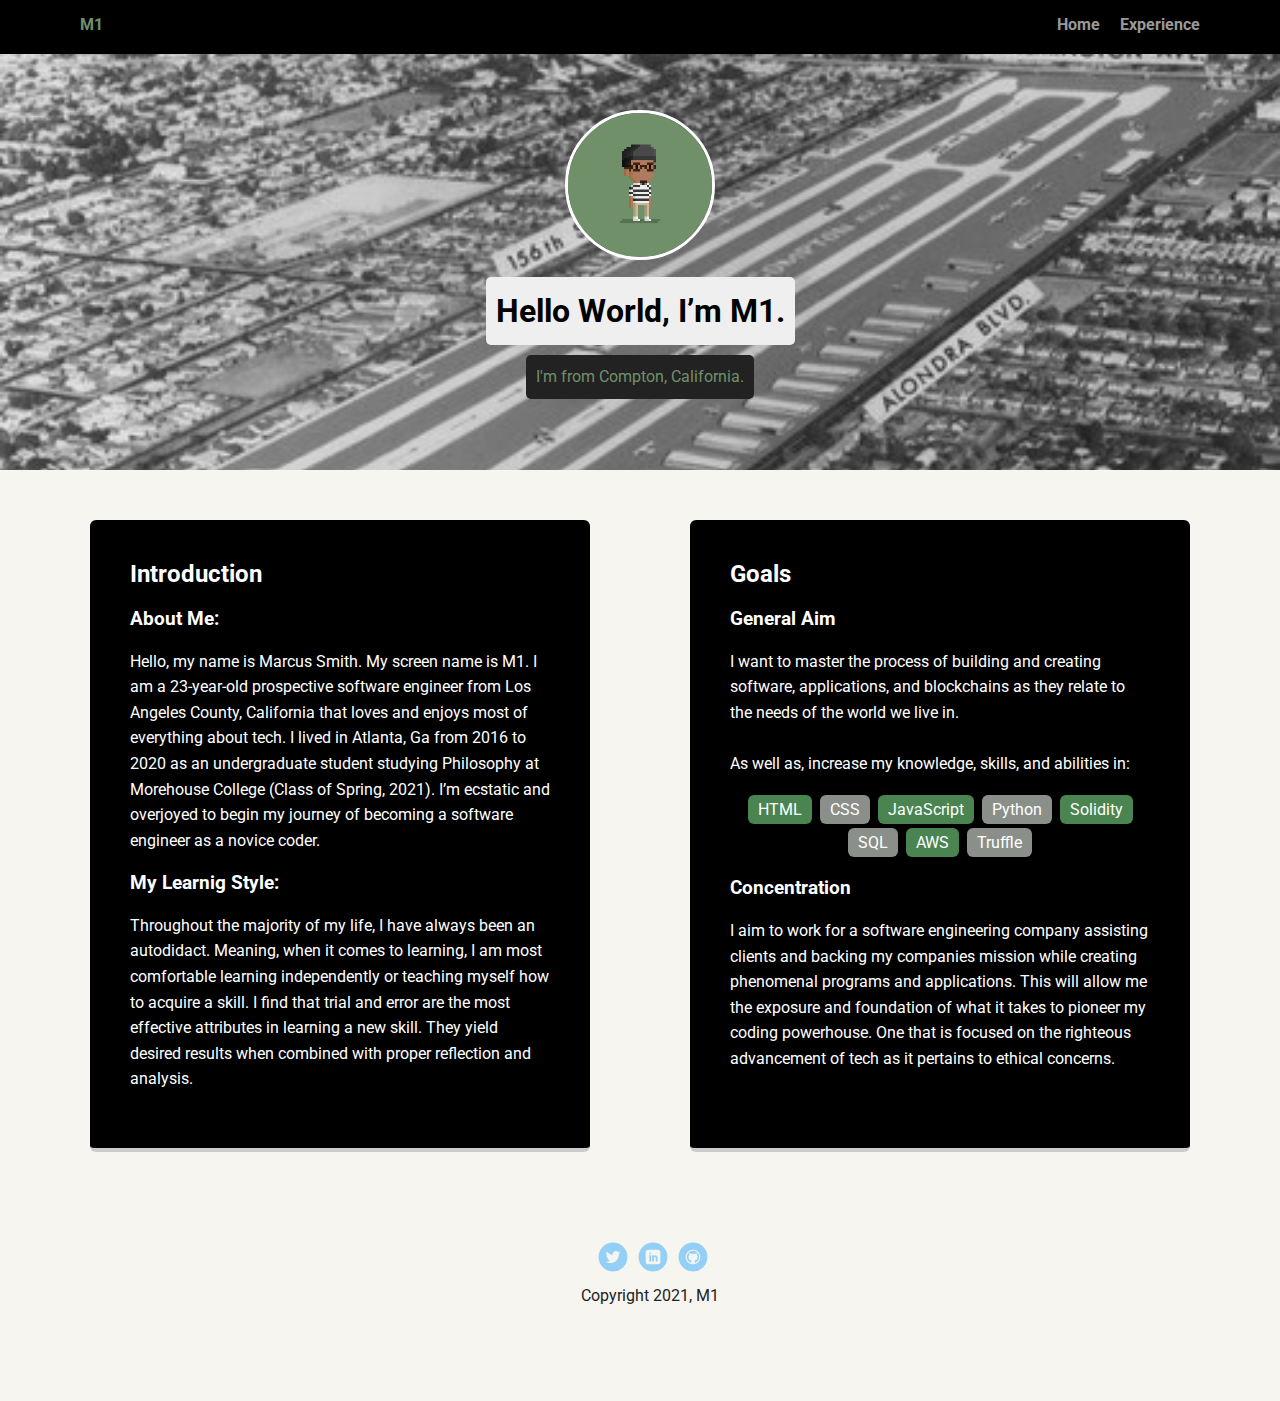
<file: index.html>
<!DOCTYPE html>
<html lang="en">
  <head>
    <meta charset="utf-8" />
    <title>M1's Profile</title>
    <meta name="viewport" content="width=device-width, initial-scale=1.0" />
    <link rel="stylesheet" href="styles.css" />
    <link
      href="https://fonts.googleapis.com/css?family=Muli%7CRoboto:400,300,500,700,900"
      rel="stylesheet"
    />
  </head>
  <body>
    <div class="main-nav">
      <ul class="nav">
        <li class="name">M1</li>
        <li><a href="index.html">Home</a></li>
        <li><a href="experience.html">Experience</a></li>
      </ul>
    </div>

    <header class="home-header">
      <img
        src="images/M1Saturday.png"
        alt="Pixel Art of M1"
        class="profile-image"
      />
      <h1 class="tag name">Hello World, I’m M1.</h1>
      <p class="tag location">I'm from Compton, California.</p>
    </header>

    <main class="flex">
      <div class="card">
        <h2>Introduction</h2>
        <h3>About Me:</h3>
        <p>
          Hello, my name is Marcus Smith. My screen name is M1. I am a
          23-year-old prospective software engineer from Los Angeles County,
          California that loves and enjoys most of everything about tech. I
          lived in Atlanta, Ga from 2016 to 2020 as an undergraduate student
          studying Philosophy at Morehouse College (Class of Spring, 2021). I’m
          ecstatic and overjoyed to begin my journey of becoming a software
          engineer as a novice coder.
        </p>
        <h3>My Learnig Style:</h3>
        <p>
          Throughout the majority of my life, I have always been an autodidact.
          Meaning, when it comes to learning, I am most comfortable learning
          independently or teaching myself how to acquire a skill. I find that
          trial and error are the most effective attributes in learning a new
          skill. They yield desired results when combined with proper reflection
          and analysis.
        </p>
      </div>

      <div class="card">
        <h2>Goals</h2>
        <h3>General Aim</h3>
        <p>
          I want to master the process of building and creating software,
          applications, and blockchains as they relate to the needs of the world
          we live in. <br /><br />
          As well as, increase my knowledge, skills, and abilities in:
        </p>
        <ul class="skills">
          <li>HTML</li>
          <li>CSS</li>
          <li>JavaScript</li>
          <li>Python</li>
          <li>Solidity</li>
          <li>SQL</li>
          <li>AWS</li>
          <li>Truffle</li>
        </ul>
        <h3>Concentration</h3>
        <p>
          I aim to work for a software engineering company assisting clients and
          backing my companies mission while creating phenomenal programs and
          applications. This will allow me the exposure and foundation of what
          it takes to pioneer my coding powerhouse. One that is focused on the
          righteous advancement of tech as it pertains to ethical concerns.
        </p>
      </div>
    </main>
    <footer>
      <ul>
        <li>
          <a
            href="https://twitter.com/m1codes"
            class="social twitter"
            target="_blank"
            >Twitter</a
          >
        </li>
        <li>
          <a
            href="https://www.linkedin.com/in/m1codes/"
            class="social linkedin"
            target="_blank"
            >LinkedIn</a
          >
        </li>
        <li>
          <a
            href="https://github.com/M1Codes"
            class="social github"
            target="_blank"
            >Github</a
          >
        </li>
      </ul>
      <p class="copyright">Copyright 2021, M1</p>
    </footer>
  </body>
</html>
</file>
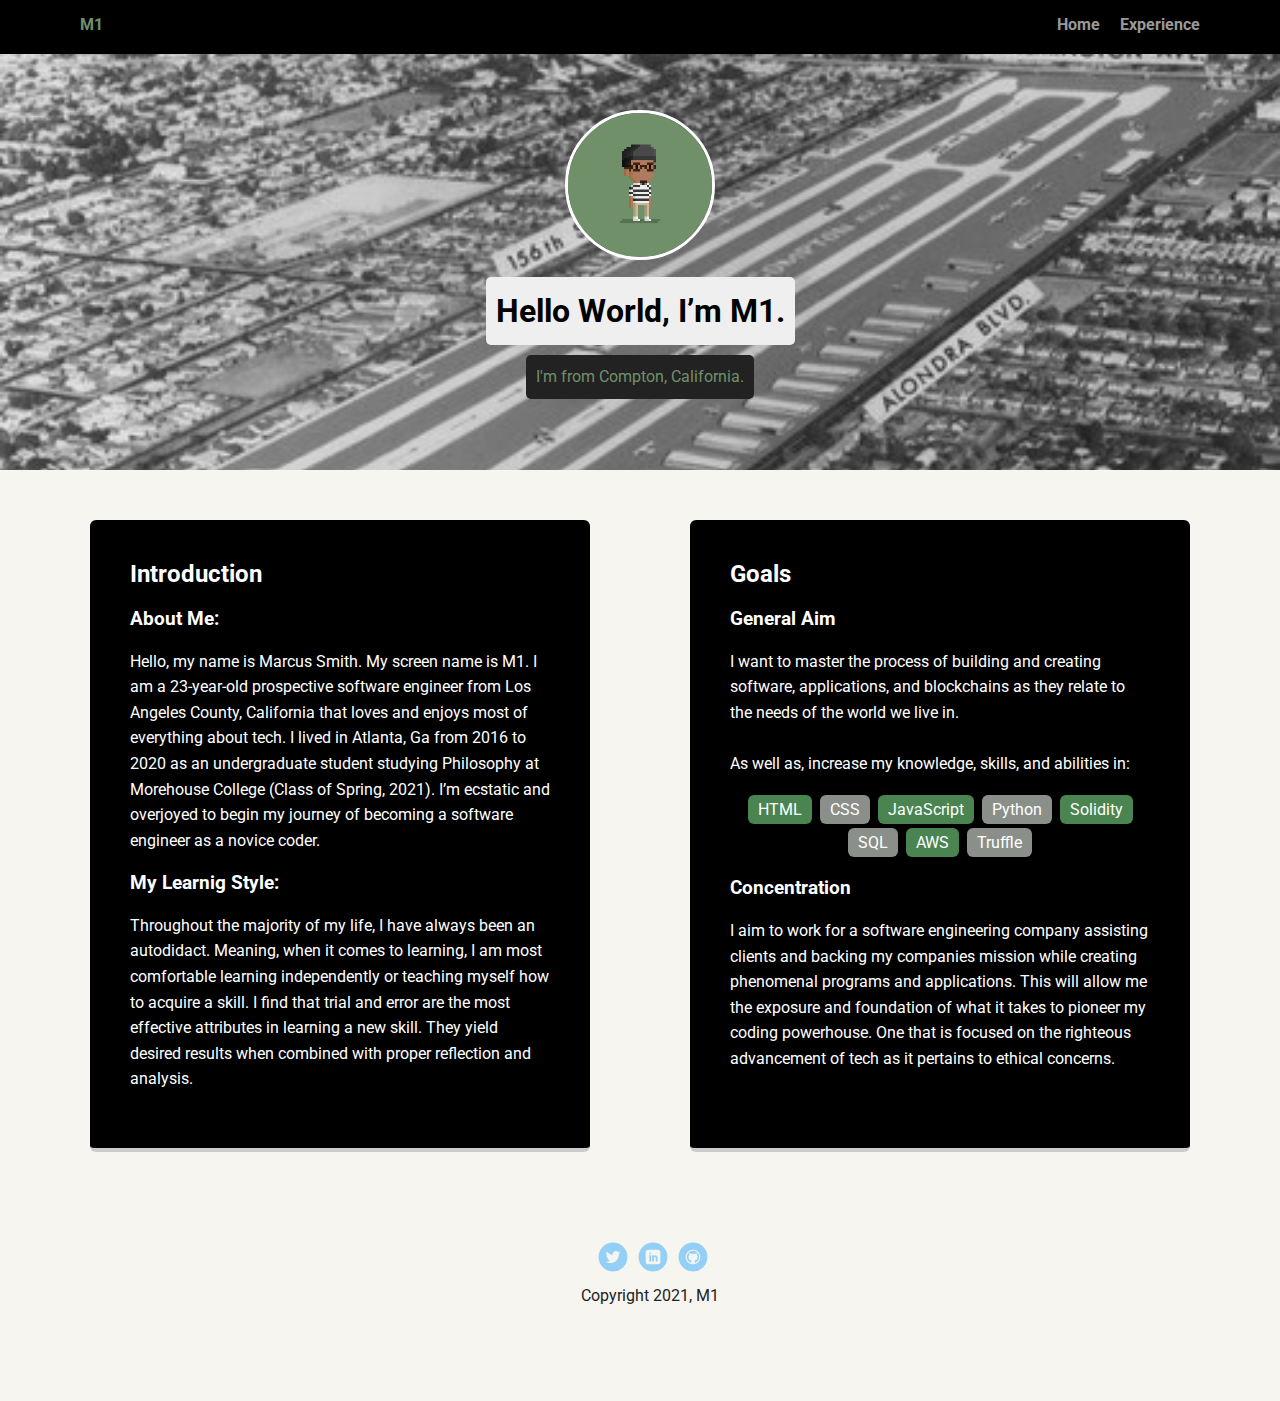
<file: portfolio_update_v1/index.html>
<!DOCTYPE html>
<html lang="en">
  <head>
    <meta charset="utf-8" />
    <title>M1's Profile</title>
    <meta name="viewport" content="width=device-width, initial-scale=1.0" />
    <link rel="stylesheet" href="styles.css" />
    <link
      href="https://fonts.googleapis.com/css?family=Muli%7CRoboto:400,300,500,700,900"
      rel="stylesheet"
    />
  </head>
  <body>
    <div class="main-nav">
      <ul class="nav">
        <li class="name">M1</li>
        <li><a href="index.html">Home</a></li>
        <li><a href="experience.html">Experience</a></li>
      </ul>
    </div>

    <header class="home-header">
      <img
        src="images/M1 - Saturday.png"
        alt="Pixel Art of M1"
        class="profile-image"
      />
      <h1 class="tag name">Hello World, I’m M1.</h1>
      <p class="tag location">I'm from Compton, California.</p>
    </header>

    <main class="flex">
      <div class="card">
        <h2>Introduction</h2>
        <h3>About Me:</h3>
        <p>
          Hello, my name is Marcus Smith. My screen name is M1. I am a
          23-year-old prospective software engineer from Los Angeles County,
          California that loves and enjoys most of everything about tech. I
          lived in Atlanta, Ga from 2016 to 2020 as an undergraduate student
          studying Philosophy at Morehouse College (Class of Spring, 2021). I’m
          ecstatic and overjoyed to begin my journey of becoming a software
          engineer as a novice coder.
        </p>
        <h3>My Learnig Style:</h3>
        <p>
          Throughout the majority of my life, I have always been an autodidact.
          Meaning, when it comes to learning, I am most comfortable learning
          independently or teaching myself how to acquire a skill. I find that
          trial and error are the most effective attributes in learning a new
          skill. They yield desired results when combined with proper reflection
          and analysis.
        </p>
      </div>

      <div class="card">
        <h2>Goals</h2>
        <h3>General Aim</h3>
        <p>
          I want to master the process of building and creating software,
          applications, and blockchains as they relate to the needs of the world
          we live in. <br /><br />
          As well as, increase my knowledge, skills, and abilities in:
        </p>
        <ul class="skills">
          <li>HTML</li>
          <li>CSS</li>
          <li>JavaScript</li>
          <li>Python</li>
          <li>Solidity</li>
          <li>SQL</li>
          <li>AWS</li>
          <li>Truffle</li>
        </ul>
        <h3>Concentration</h3>
        <p>
          I aim to work for a software engineering company assisting clients and
          backing my companies mission while creating phenomenal programs and
          applications. This will allow me the exposure and foundation of what
          it takes to pioneer my coding powerhouse. One that is focused on the
          righteous advancement of tech as it pertains to ethical concerns.
        </p>
      </div>
    </main>
    <footer>
      <ul>
        <li>
          <a
            href="https://twitter.com/m1codes"
            class="social twitter"
            target="_blank"
            >Twitter</a
          >
        </li>
        <li>
          <a
            href="https://www.linkedin.com/in/m1codes/"
            class="social linkedin"
            target="_blank"
            >LinkedIn</a
          >
        </li>
        <li>
          <a
            href="https://github.com/M1Codes"
            class="social github"
            target="_blank"
            >Github</a
          >
        </li>
      </ul>
      <p class="copyright">Copyright 2021, M1</p>
    </footer>
  </body>
</html>
</file>
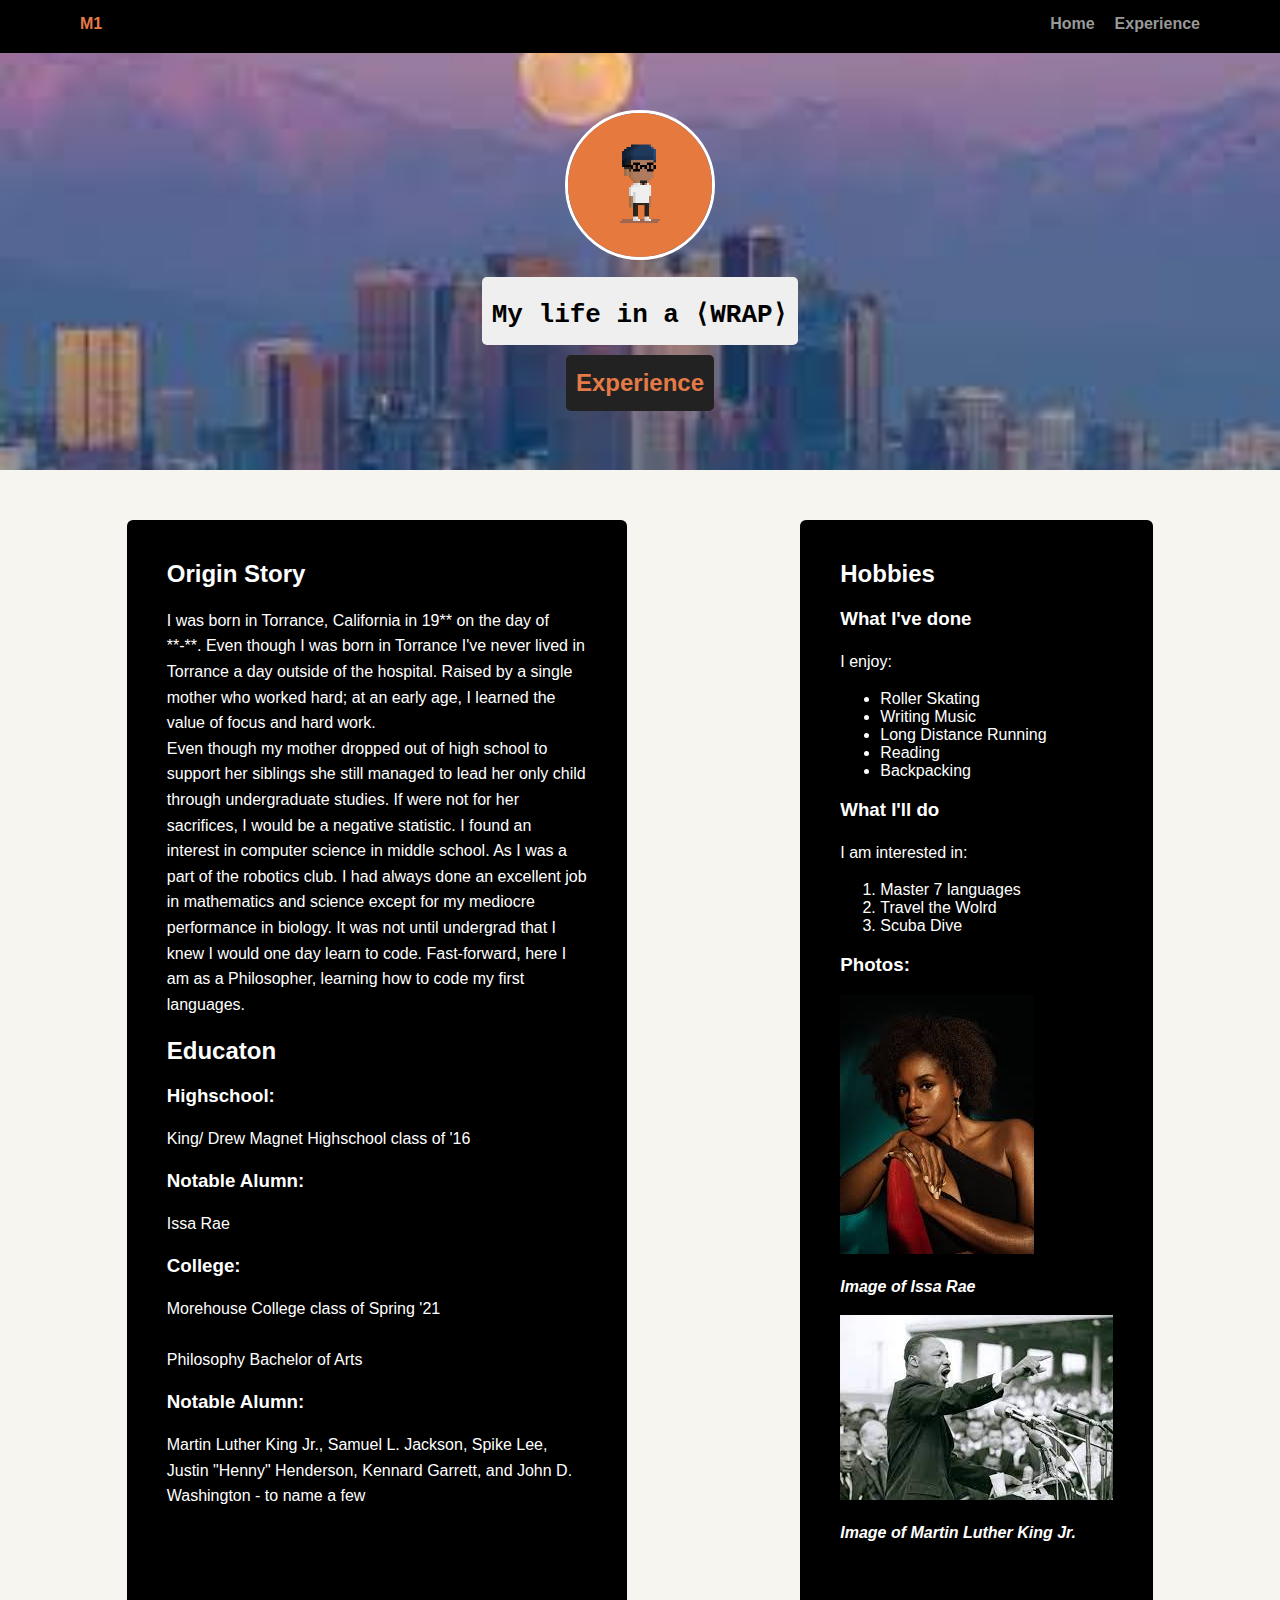
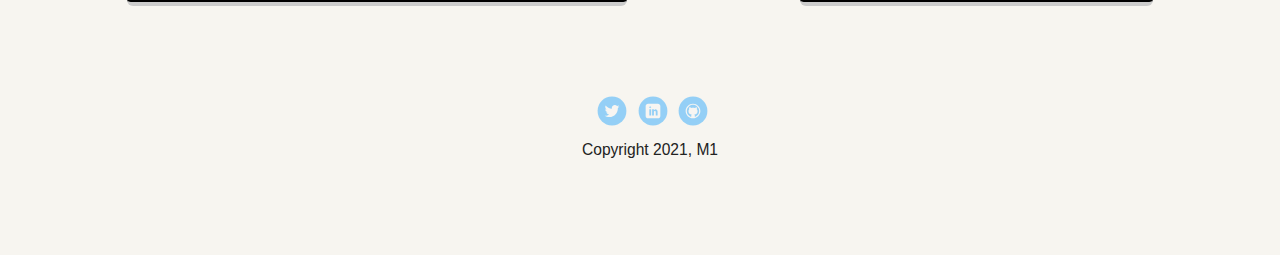
<file: experience.html>
<!DOCTYPE html>
<html lang="en">
  <head>
    <meta charset="utf-8" />
    <title>Experience</title>
    <link rel="stylesheet" href="styles.css" />
  </head>
  <body>
    <div class="main-nav">
      <ul class="nav">
        <li class="name2">M1</li>
        <li><a href="index.html">Home</a></li>
        <li><a href="experience.html">Experience</a></li>
      </ul>
    </div>

    <header class="experience-header">
      <img
        src="images/M1Monday.png"
        alt="Pixel Art of M1"
        class="profile-image"
      />
      <h1 class="tag2">
        <kbd>My life in a &LeftAngleBracket;WRAP&RightAngleBracket;</kbd>
      </h1>
      <h2 class="tag location2">Experience</h2>
    </header>

    <main class="flex">
      <div class="card">
        <h2>Origin Story</h2>
        <p>
          I was born in Torrance, California in 19** on the day of <br />
          **-**. Even though I was born in Torrance I've never lived in Torrance
          a day outside of the hospital. Raised by a single mother who worked
          hard; at an early age, I learned the value of focus and hard work.<br />
          Even though my mother dropped out of high school to support her
          siblings she still managed to lead her only child through
          undergraduate studies. If were not for her sacrifices, I would be a
          negative statistic. I found an interest in computer science in middle
          school. As I was a part of the robotics club. I had always done an
          excellent job in mathematics and science except for my mediocre
          performance in biology. It was not until undergrad that I knew I would
          one day learn to code. Fast-forward, here I am as a Philosopher,
          learning how to code my first languages.
        </p>
        <h2>Educaton</h2>
        <h3>Highschool:</h3>
        <p>King/ Drew Magnet Highschool class of '16</p>
        <h3>Notable Alumn:</h3>
        <p>Issa Rae</p>
        <h3>College:</h3>
        <p>
          Morehouse College class of Spring '21<br /><br />
          Philosophy Bachelor of Arts
        </p>
        <h3>Notable Alumn:</h3>
        <p>
          Martin Luther King Jr., Samuel L. Jackson, Spike Lee, Justin "Henny"
          Henderson, Kennard Garrett, and John D. Washington - to name a few
        </p>
      </div>

      <div class="card">
        <h2>Hobbies</h2>
        <h3>What I've done</h3>
        <p>I enjoy:</p>
        <ul>
          <li>Roller Skating</li>
          <li>Writing Music</li>
          <li>Long Distance Running</li>
          <li>Reading</li>
          <li>Backpacking</li>
        </ul>
        <h3>What I'll do</h3>
        <p>I am interested in:</p>
        <ol>
          <li>Master 7 languages</li>
          <li>Travel the Wolrd</li>
          <li>Scuba Dive</li>
        </ol>
        <h3>Photos:</h3>
        <img src="images/IssaRae.jpeg" alt="Image of Issa Rae" />
        <p>
          <em><strong>Image of Issa Rae</strong></em>
        </p>
        <img src="images/MLKJ.jpeg" alt="Image of Martin Luther King Jr." />
        <p>
          <em><strong>Image of Martin Luther King Jr.</strong></em>
        </p>
      </div>
    </main>
    <footer>
      <ul>
        <li>
          <a
            href="https://twitter.com/m1codes"
            class="social twitter"
            target="_blank"
            >Twitter</a
          >
        </li>
        <li>
          <a
            href="https://www.linkedin.com/in/m1codes/"
            class="social linkedin"
            target="_blank"
            >LinkedIn</a
          >
        </li>
        <li>
          <a
            href="https://github.com/M1Codes"
            class="social github"
            target="_blank"
            >Github</a
          >
        </li>
      </ul>
      <p class="copyright">Copyright 2021, M1</p>
    </footer>
  </body>
</html>
</file>
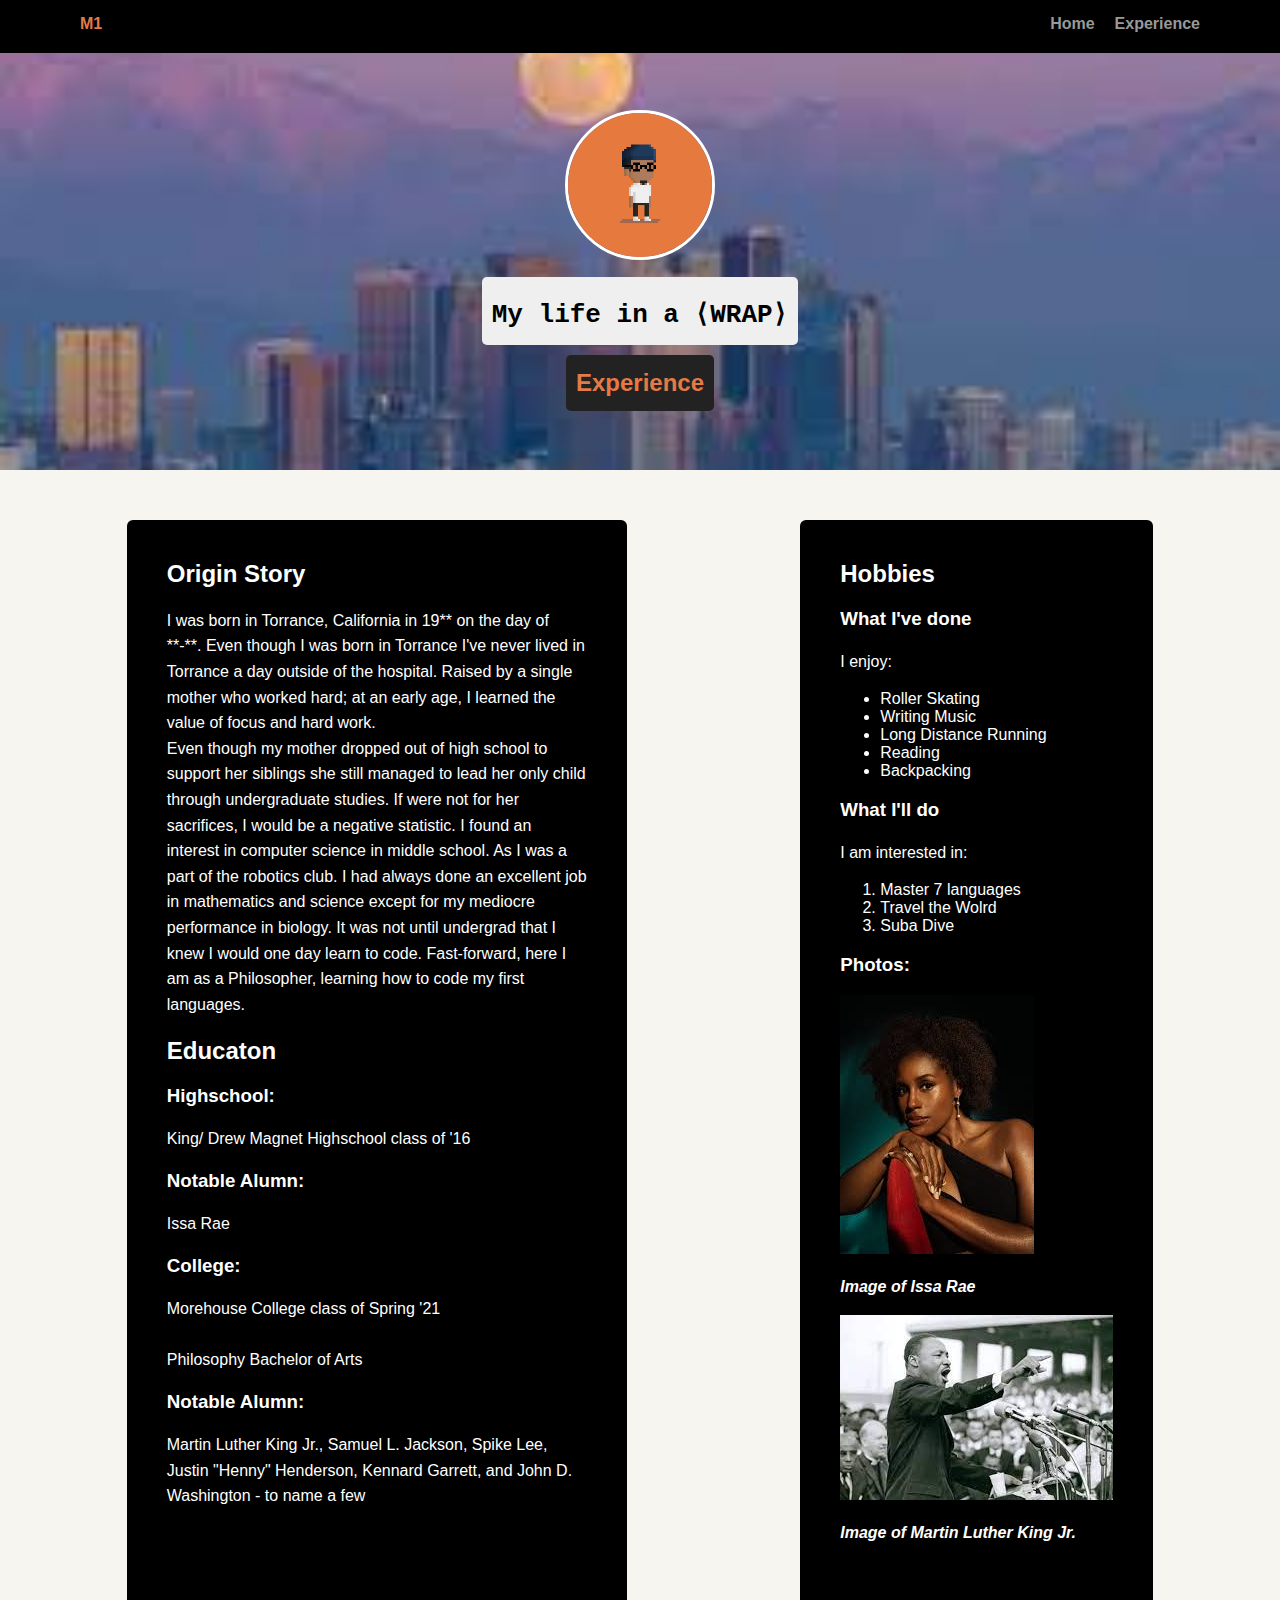
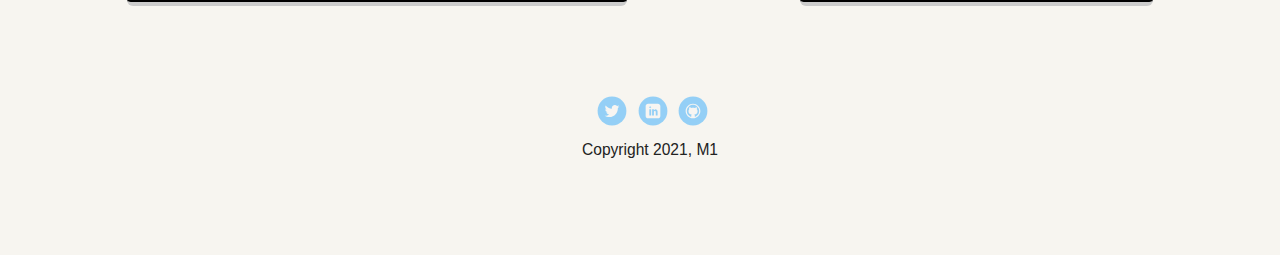
<file: portfolio_update_v1/experience.html>
<!DOCTYPE html>
<html lang="en">
  <head>
    <meta charset="utf-8" />
    <title>Experience</title>
    <link rel="stylesheet" href="styles.css" />
  </head>
  <body>
    <div class="main-nav">
      <ul class="nav">
        <li class="name2">M1</li>
        <li><a href="index.html">Home</a></li>
        <li><a href="experience.html">Experience</a></li>
      </ul>
    </div>

    <header class="experience-header">
      <img
        src="images/M1 - Monday.png"
        alt="Pixel Art of M1"
        class="profile-image"
      />
      <h1 class="tag2">
        <kbd>My life in a &LeftAngleBracket;WRAP&RightAngleBracket;</kbd>
      </h1>
      <h2 class="tag location2">Experience</h2>
    </header>

    <main class="flex">
      <div class="card">
        <h2>Origin Story</h2>
        <p>
          I was born in Torrance, California in 19** on the day of <br />
          **-**. Even though I was born in Torrance I've never lived in Torrance a day outside of the hospital. Raised by a single mother who worked hard; at an early age, I learned the value of focus and hard work.<br />
          Even though my mother dropped out of high school to support her siblings she still managed to lead her only child through undergraduate studies. If were not for her sacrifices, I would be a
          negative statistic. I found an interest in computer science in middle school. As I was a part of the robotics club. I had always done an excellent job in mathematics and science except for my mediocre performance in biology. It was not until undergrad that I
          knew I would one day learn to code. Fast-forward, here I am as a
          Philosopher, learning how to code my first languages.
        </p>
        <h2>Educaton</h2>
        <h3>Highschool:</h3>
          <p>King/ Drew Magnet Highschool class of '16</p>
        <H3>Notable Alumn:
        </H3>
        <p>Issa Rae</p>
        <h3>College:</h3>
        <p>Morehouse College class of Spring '21<br><br>
          Philosophy Bachelor of Arts</p>
        <H3>Notable Alumn:
        </H3>
        <p>Martin Luther King Jr., Samuel L. Jackson, Spike Lee, Justin "Henny" Henderson, Kennard Garrett, and John D. Washington - to name a few</p>
      </div>

      <div class="card">
        <h2>Hobbies</h2>
        <h3>What I've done</h3>
        <p>I enjoy:</p>
        <ul>
          <li>Roller Skating</li>
          <li>Writing Music</li>
          <li>Long Distance Running</li>
          <li>Reading</li>
          <li>Backpacking</li>
        </ul>
        <h3>What I'll do</h3>
        <p>I am interested in:
          <Ol>
            <li>Master 7 languages</li>
            <li>Travel the Wolrd</li>
            <li>Suba Dive</li>
          </Ol>
          <h3>Photos:</h3>
          <img src="images/Issa Rae.jpeg" alt="Image of Issa Rae"/>
          <P><em><strong>Image of Issa Rae</strong></em></P>
          <img src="images/MLKJ.jpeg"
          alt="Image of Martin Luther King Jr." />
          <P><em><strong>Image of Martin Luther King Jr.</strong></em></P>
        </p>
        
      <div/>
      
 
    </main>
    <footer>
      <ul>
        <li>
          <a
            href="https://twitter.com/m1codes"
            class="social twitter"
            target="_blank"
            >Twitter</a
          >
        </li>
        <li>
          <a
            href="https://www.linkedin.com/in/m1codes/"
            class="social linkedin"
            target="_blank"
            >LinkedIn</a
          >
        </li>
        <li>
          <a
            href="https://github.com/M1Codes"
            class="social github"
            target="_blank"
            >Github</a
          >
        </li>
      </ul>
      <p class="copyright">Copyright 2021, M1</p>
    </footer>
  </body>
</html>
</file>
<file: styles.css>
/* Global Layout Set-up */
* {
  box-sizing: border-box;
}

body {
  margin: 0;
  padding: 0;
  text-align: center;
  font-family: "Roboto", sans-serif;
  color: #222;
  background: #f7f5f0;
}
/* Link Styles */

a {
  text-decoration: none;
  color: #999;
}
a:hover {
  color: #6633ff;
}

/* Section Styles */

.main-nav {
  width: 100%;
  background: black;
  min-height: 30px;
  padding: 10px;
  position: fixed;
  text-align: center;
}
.nav {
  display: flex;
  justify-content: space-around;
  font-weight: 700;
  list-style-type: none;
  margin: 0 auto;
  padding: 0;
}

.nav .name {
  display: block;
  margin-right: auto;
  color: rgb(112, 144, 107);
}
.nav li {
  padding: 5px 10px 10px 10px;
}
.nav a {
  transition: all 0.5s;
}
.nav a:hover {
  color: white;
}

.home-header {
  text-align: center;
  background: url("images/Compton.jpeg") no-repeat top center;
  background-size: cover;
  overflow: hidden;
  padding-top: 60px;
}
header {
  line-height: 1.5;
}
header .profile-image {
  margin-top: 50px;
  width: 150px;
  height: 150px;
  border-radius: 50%;
  border: 3px solid white;
  transition: all 0.5s;
}
header .profile-image:hover {
  transform: scale(1.2) rotate(360deg);
}
.tag {
  background-color: #efefef;
  color: black;
  padding: 10px;
  border-radius: 5px;
  display: table;
  margin: 10px auto;
}
.location {
  background-color: #222;
  color: rgb(112, 144, 107);
}
.card {
  margin: 30px;
  padding: 20px 40px 40px;
  max-width: 500px;
  text-align: left;
  background: rgb(0, 0, 0);
  border-bottom: 4px solid #ccc;
  border-radius: 6px;
  transition: all 0.5s;
  color: white;
}
.card:hover {
  border-color: maroon;
}

ul.skills {
  padding: 0;
  text-align: center;
}

.skills li {
  border-radius: 6px;
  display: inline-block;
  background: #8a8f89;
  color: white;
  padding: 5px 10px;
  margin: 2px;
}

.skills li:nth-child(odd) {
  background: #4a8551;
}

footer {
  width: 100%;
  min-height: 30px;
  padding: 20px 0 40px 20px;
}

footer .copyright {
  top: -8px;
  font-size: 0.75em;
}

footer ul {
  list-style-type: none;
  margin: 0;
  padding: 0;
}

footer ul li {
  display: inline-block;
}

a.social {
  display: inline-block;
  text-indent: -9999px;
  margin-left: 5px;
  width: 30px;
  height: 30px;
  background-size: 30px 30px;
  opacity: 0.4;
  transition: all 0.5s;
}
a.twitter {
  background-image: url(images/twitter.svg);
}
a.linkedin {
  background-image: url(images/linkedin.svg);
}
a.github {
  background-image: url(images/github.svg);
}
a.social:hover {
  opacity: 1;
}
.clearfix {
  clear: both;
}

/* Styles for larger screens */
@media screen and (min-width: 720px) {
  .flex {
    display: -ms-flexbox; /* TWEENER - IE 10 */
    display: flex;
    max-width: 1200px;
    -ms-flex-pack: distribute;
    justify-content: space-around;
    margin: 0 auto;
  }

  header {
    min-height: 470px;
  }

  .nav {
    max-width: 1200px;
    padding: 0 30px;
  }

  main {
    padding-top: 20px;
  }

  main p {
    line-height: 1.6em;
  }

  footer {
    font-size: 1.3em;
    max-width: 1200px;
    margin: 40px auto;
  }
}

/* styles for experience page */
.experience-header {
  text-align: center;
  background: url("images/Los Angeles.jpeg") no-repeat top center;
  background-size: cover;
  overflow: hidden;
  padding-top: 60px;
}
.tag2 {
  background-color: #efefef;
  color: black;
  padding: 10px;
  border-radius: 5px;
  display: table;
  margin: 10px auto;
}
.location2 {
  background-color: #222;
  color: rgb(228, 122, 70);
}
.nav .name2 {
  display: block;
  margin-right: auto;
  color: rgb(228, 122, 70);
}
footer {
  width: 100%;
  min-height: 30px;
  padding: 20px 0 40px 20px;
}

footer .copyright {
  top: -8px;
  font-size: 0.75em;
}

footer ul {
  list-style-type: none;
  margin: 0;
  padding: 0;
}

footer ul li {
  display: inline-block;
}

a.social {
  display: inline-block;
  text-indent: -9999px;
  margin-left: 5px;
  width: 30px;
  height: 30px;
  background-size: 30px 30px;
  opacity: 0.4;
  transition: all 0.5s;
}
a.twitter {
  background-image: url(images/twitter.svg);
}
a.linkedin {
  background-image: url(images/linkedin.svg);
}
a.github {
  background-image: url(images/github.svg);
}
a.social:hover {
  opacity: 1;
}
.clearfix {
  clear: both;
}

/* Styles for larger screens */
@media screen and (min-width: 720px) {
  .flex {
    display: -ms-flexbox; /* TWEENER - IE 10 */
    display: flex;
    max-width: 1200px;
    -ms-flex-pack: distribute;
    justify-content: space-around;
    margin: 0 auto;
  }

  header {
    min-height: 470px;
  }

  .nav {
    max-width: 1200px;
    padding: 0 30px;
  }

  main {
    padding-top: 20px;
  }

  main p {
    line-height: 1.6em;
  }

  footer {
    font-size: 1.3em;
    max-width: 1200px;
    margin: 40px auto;
  }
}
</file>
<file: portfolio_update_v1/styles.css>
/* Global Layout Set-up */
* {
  box-sizing: border-box;
}

body {
  margin: 0;
  padding: 0;
  text-align: center;
  font-family: "Roboto", sans-serif;
  color: #222;
  background: #f7f5f0;
}
/* Link Styles */

a {
  text-decoration: none;
  color: #999;
}
a:hover {
  color: #6633ff;
}

/* Section Styles */

.main-nav {
  width: 100%;
  background: black;
  min-height: 30px;
  padding: 10px;
  position: fixed;
  text-align: center;
}
.nav {
  display: flex;
  justify-content: space-around;
  font-weight: 700;
  list-style-type: none;
  margin: 0 auto;
  padding: 0;
}

.nav .name {
  display: block;
  margin-right: auto;
  color: rgb(112, 144, 107);
}
.nav li {
  padding: 5px 10px 10px 10px;
}
.nav a {
  transition: all 0.5s;
}
.nav a:hover {
  color: white;
}

.home-header {
  text-align: center;
  background: url("images/Compton.jpeg") no-repeat top center;
  background-size: cover;
  overflow: hidden;
  padding-top: 60px;
}
header {
  line-height: 1.5;
}
header .profile-image {
  margin-top: 50px;
  width: 150px;
  height: 150px;
  border-radius: 50%;
  border: 3px solid white;
  transition: all 0.5s;
}
header .profile-image:hover {
  transform: scale(1.2) rotate(360deg);
}
.tag {
  background-color: #efefef;
  color: black;
  padding: 10px;
  border-radius: 5px;
  display: table;
  margin: 10px auto;
}
.location {
  background-color: #222;
  color: rgb(112, 144, 107);
}
.card {
  margin: 30px;
  padding: 20px 40px 40px;
  max-width: 500px;
  text-align: left;
  background: rgb(0, 0, 0);
  border-bottom: 4px solid #ccc;
  border-radius: 6px;
  transition: all 0.5s;
  color: white;
}
.card:hover {
  border-color: maroon;
}

ul.skills {
  padding: 0;
  text-align: center;
}

.skills li {
  border-radius: 6px;
  display: inline-block;
  background: #8a8f89;
  color: white;
  padding: 5px 10px;
  margin: 2px;
}

.skills li:nth-child(odd) {
  background: #4a8551;
}

footer {
  width: 100%;
  min-height: 30px;
  padding: 20px 0 40px 20px;
}

footer .copyright {
  top: -8px;
  font-size: 0.75em;
}

footer ul {
  list-style-type: none;
  margin: 0;
  padding: 0;
}

footer ul li {
  display: inline-block;
}

a.social {
  display: inline-block;
  text-indent: -9999px;
  margin-left: 5px;
  width: 30px;
  height: 30px;
  background-size: 30px 30px;
  opacity: 0.4;
  transition: all 0.5s;
}
a.twitter {
  background-image: url(images/twitter.svg);
}
a.linkedin {
  background-image: url(images/linkedin.svg);
}
a.github {
  background-image: url(images/github.svg);
}
a.social:hover {
  opacity: 1;
}
.clearfix {
  clear: both;
}

/* Styles for larger screens */
@media screen and (min-width: 720px) {
  .flex {
    display: -ms-flexbox; /* TWEENER - IE 10 */
    display: flex;
    max-width: 1200px;
    -ms-flex-pack: distribute;
    justify-content: space-around;
    margin: 0 auto;
  }

  header {
    min-height: 470px;
  }

  .nav {
    max-width: 1200px;
    padding: 0 30px;
  }

  main {
    padding-top: 20px;
  }

  main p {
    line-height: 1.6em;
  }

  footer {
    font-size: 1.3em;
    max-width: 1200px;
    margin: 40px auto;
  }
}

/* styles for experience page */
.experience-header {
  text-align: center;
  background: url("images/Los Angeles.jpeg") no-repeat top center;
  background-size: cover;
  overflow: hidden;
  padding-top: 60px;
}
.tag2 {
  background-color: #efefef;
  color: black;
  padding: 10px;
  border-radius: 5px;
  display: table;
  margin: 10px auto;
}
.location2 {
  background-color: #222;
  color: rgb(228, 122, 70);
}
.nav .name2 {
  display: block;
  margin-right: auto;
  color: rgb(228, 122, 70);
}
footer {
  width: 100%;
  min-height: 30px;
  padding: 20px 0 40px 20px;
}

footer .copyright {
  top: -8px;
  font-size: 0.75em;
}

footer ul {
  list-style-type: none;
  margin: 0;
  padding: 0;
}

footer ul li {
  display: inline-block;
}

a.social {
  display: inline-block;
  text-indent: -9999px;
  margin-left: 5px;
  width: 30px;
  height: 30px;
  background-size: 30px 30px;
  opacity: 0.4;
  transition: all 0.5s;
}
a.twitter {
  background-image: url(images/twitter.svg);
}
a.linkedin {
  background-image: url(images/linkedin.svg);
}
a.github {
  background-image: url(images/github.svg);
}
a.social:hover {
  opacity: 1;
}
.clearfix {
  clear: both;
}

/* Styles for larger screens */
@media screen and (min-width: 720px) {
  .flex {
    display: -ms-flexbox; /* TWEENER - IE 10 */
    display: flex;
    max-width: 1200px;
    -ms-flex-pack: distribute;
    justify-content: space-around;
    margin: 0 auto;
  }

  header {
    min-height: 470px;
  }

  .nav {
    max-width: 1200px;
    padding: 0 30px;
  }

  main {
    padding-top: 20px;
  }

  main p {
    line-height: 1.6em;
  }

  footer {
    font-size: 1.3em;
    max-width: 1200px;
    margin: 40px auto;
  }
}
</file>
